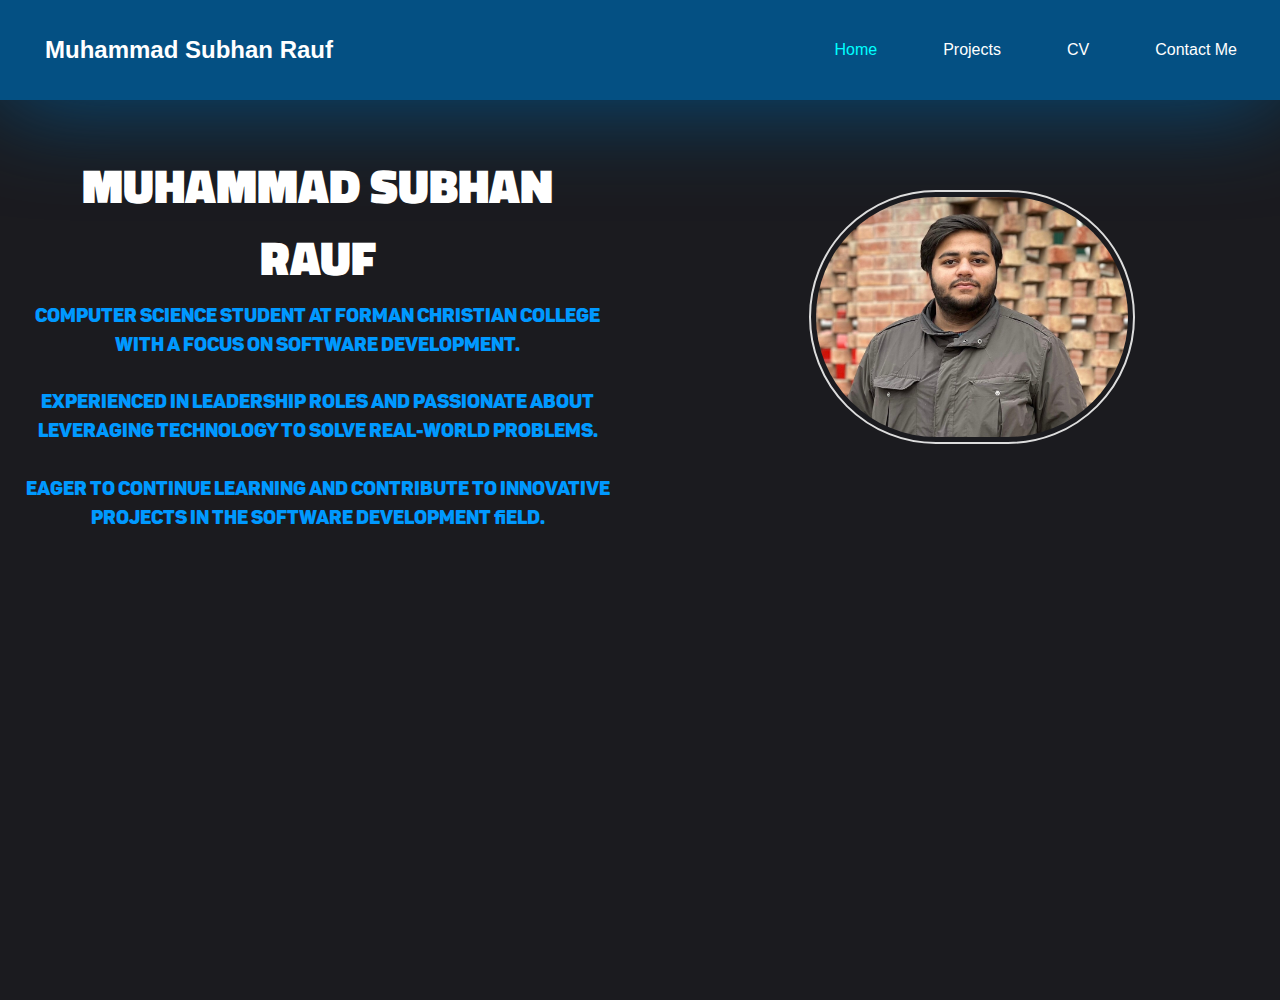
<file: index.html>
<!DOCTYPE html>
<html lang="en">
<head>
    <meta charset="UTF-8">
    <meta name="viewport" content="width=device-width, initial-scale=1.0">
    

<link rel="stylesheet" href="https://maxcdn.bootstrapcdn.com/bootstrap/4.5.2/css/bootstrap.min.css">


<script src="https://ajax.googleapis.com/ajax/libs/jquery/3.5.1/jquery.min.js"></script>
<script src="https://cdnjs.cloudflare.com/ajax/libs/popper.js/1.16.0/umd/popper.min.js"></script>
<script src="https://maxcdn.bootstrapcdn.com/bootstrap/4.5.2/js/bootstrap.min.js"></script>
<link rel="stylesheet" href="home_page.css">
    <title>Portfolio</title>
</head>
<body>
    <nav class="navbar navbar-expand-lg navbar-light navbar-custom">
        <a class="navbar-brand" href="#" style="color: rgb(255, 255, 255);">Muhammad Subhan Rauf</a>
        <button class="navbar-toggler" type="button" data-toggle="collapse" data-target="#navbarNav" aria-controls="navbarNav" aria-expanded="false" aria-label="Toggle navigation">
            <span class="navbar-toggler-icon"></span>
        </button>
        <div class="collapse navbar-collapse" id="navbarNav">
            <ul class="navbar-nav ml-auto">
                <li class="nav-item">
                    <a class="nav-link " href="index.html"href="#" style="color: aqua;">Home</a>
                </li>
                <li class="nav-item">
                    <a class="nav-link" href="projects.html"href="#" style="color: rgb(255, 255, 255);">Projects</a>
                </li>
                <li class="nav-item">
                    <a class="nav-link" href="CV.html" style="color: rgb(255, 255, 255);">CV</a>
                </li>
                <li class="nav-item">
                    <a class="nav-link" href="contact.html"href="#" style="color: rgb(255, 255, 255);">Contact Me</a>
                </li>
            </ul>
            
            
        </div>
    </nav>


    <div class="container5 height-full">
        <div class="spacer"></div>
        <div class="row">
            
            <div class="col-sm-6">
                <div class="spacer">
                    <h1 class="name_w_text" style="text-align:center">
                        MUHAMMAD SUBHAN RAUF</h1>
                </div>
                <h2 class="info_text">
                    Computer Science student at Forman Christian College with a focus on software development.
                    <br><br>Experienced in leadership roles and passionate about leveraging technology to solve real-world problems. 
                    <br><br>Eager to continue learning and contribute to innovative projects in the software development field.</h2>
            </div>

            <div class="col-sm-6">
                
                <div class="center">
                    <a href="myImg.jpg">
                        <img class ="main-pix" src="myImg.jpg" alt="Muhammad Subhan Rauf" height="200vh">
                    </a>
                </div>
            </div>
            

            
        </div>
    </div>

    



    






</body>
</html>
</file>
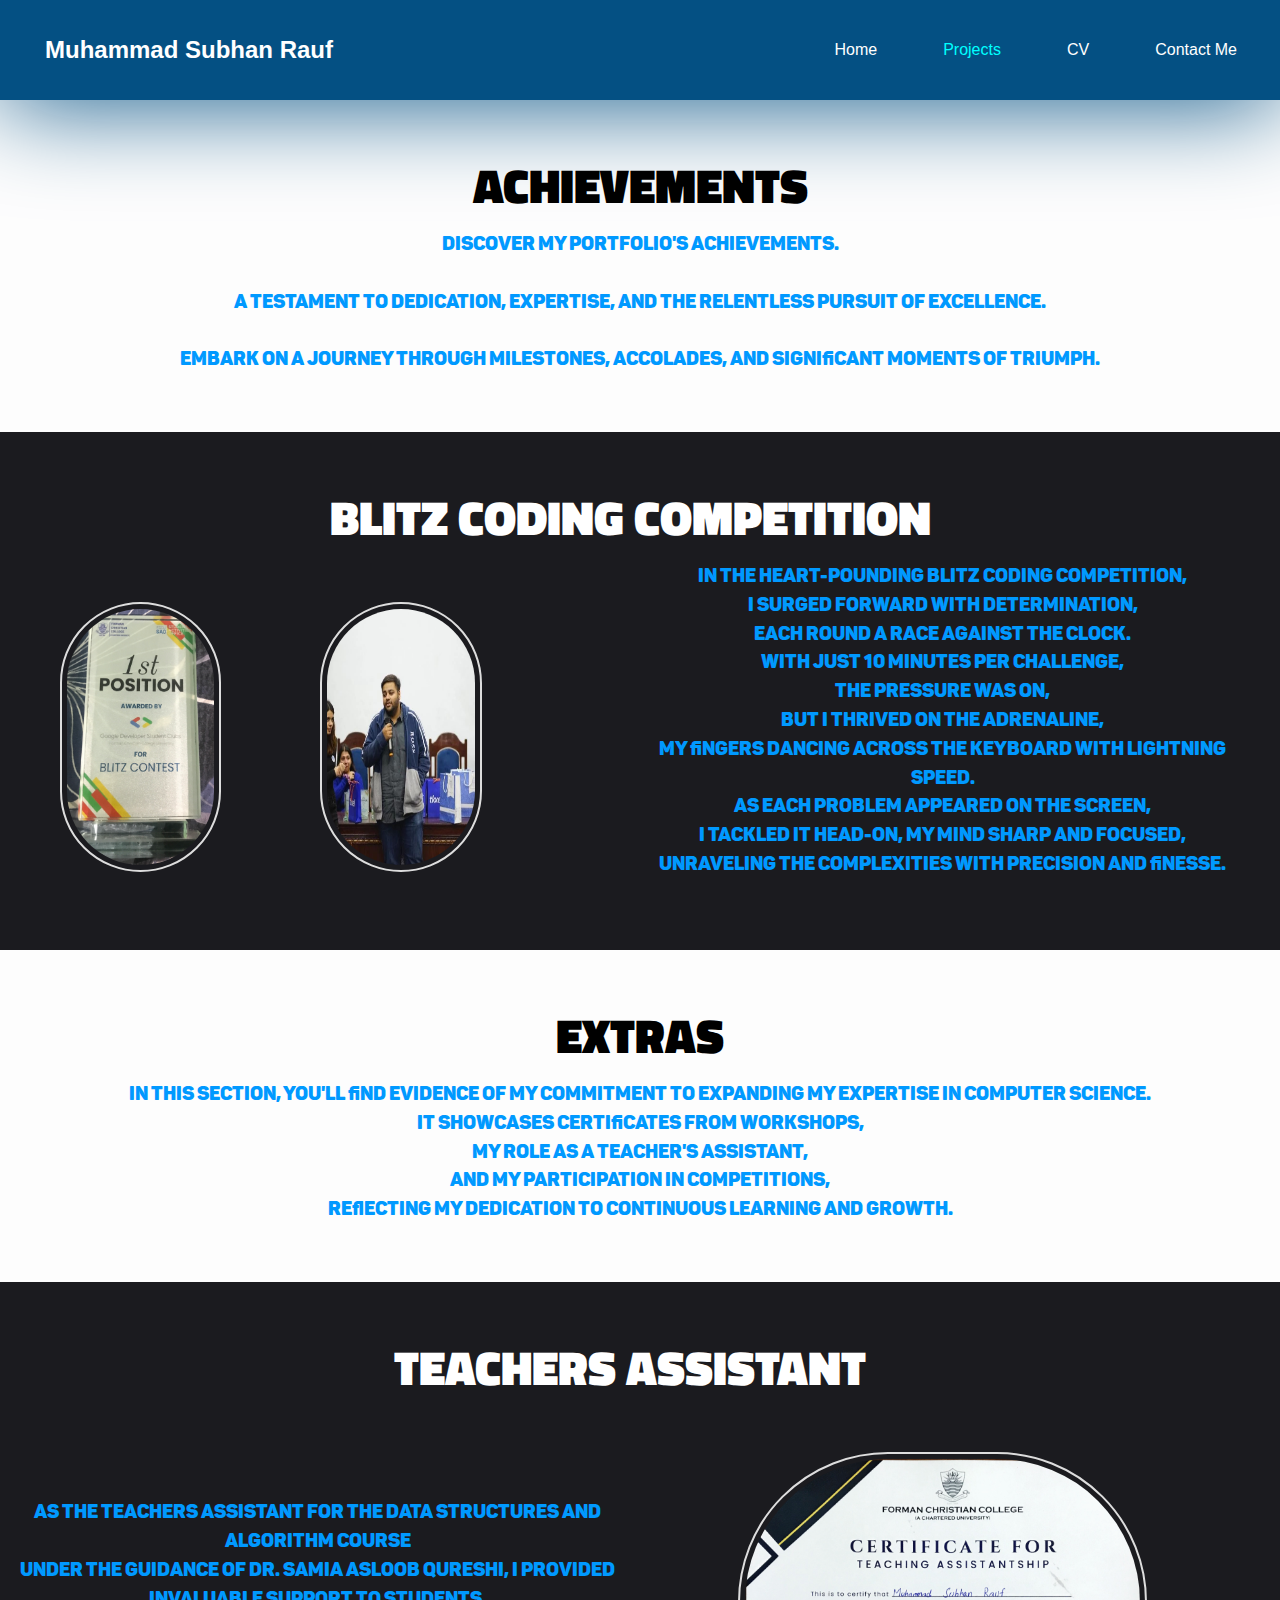
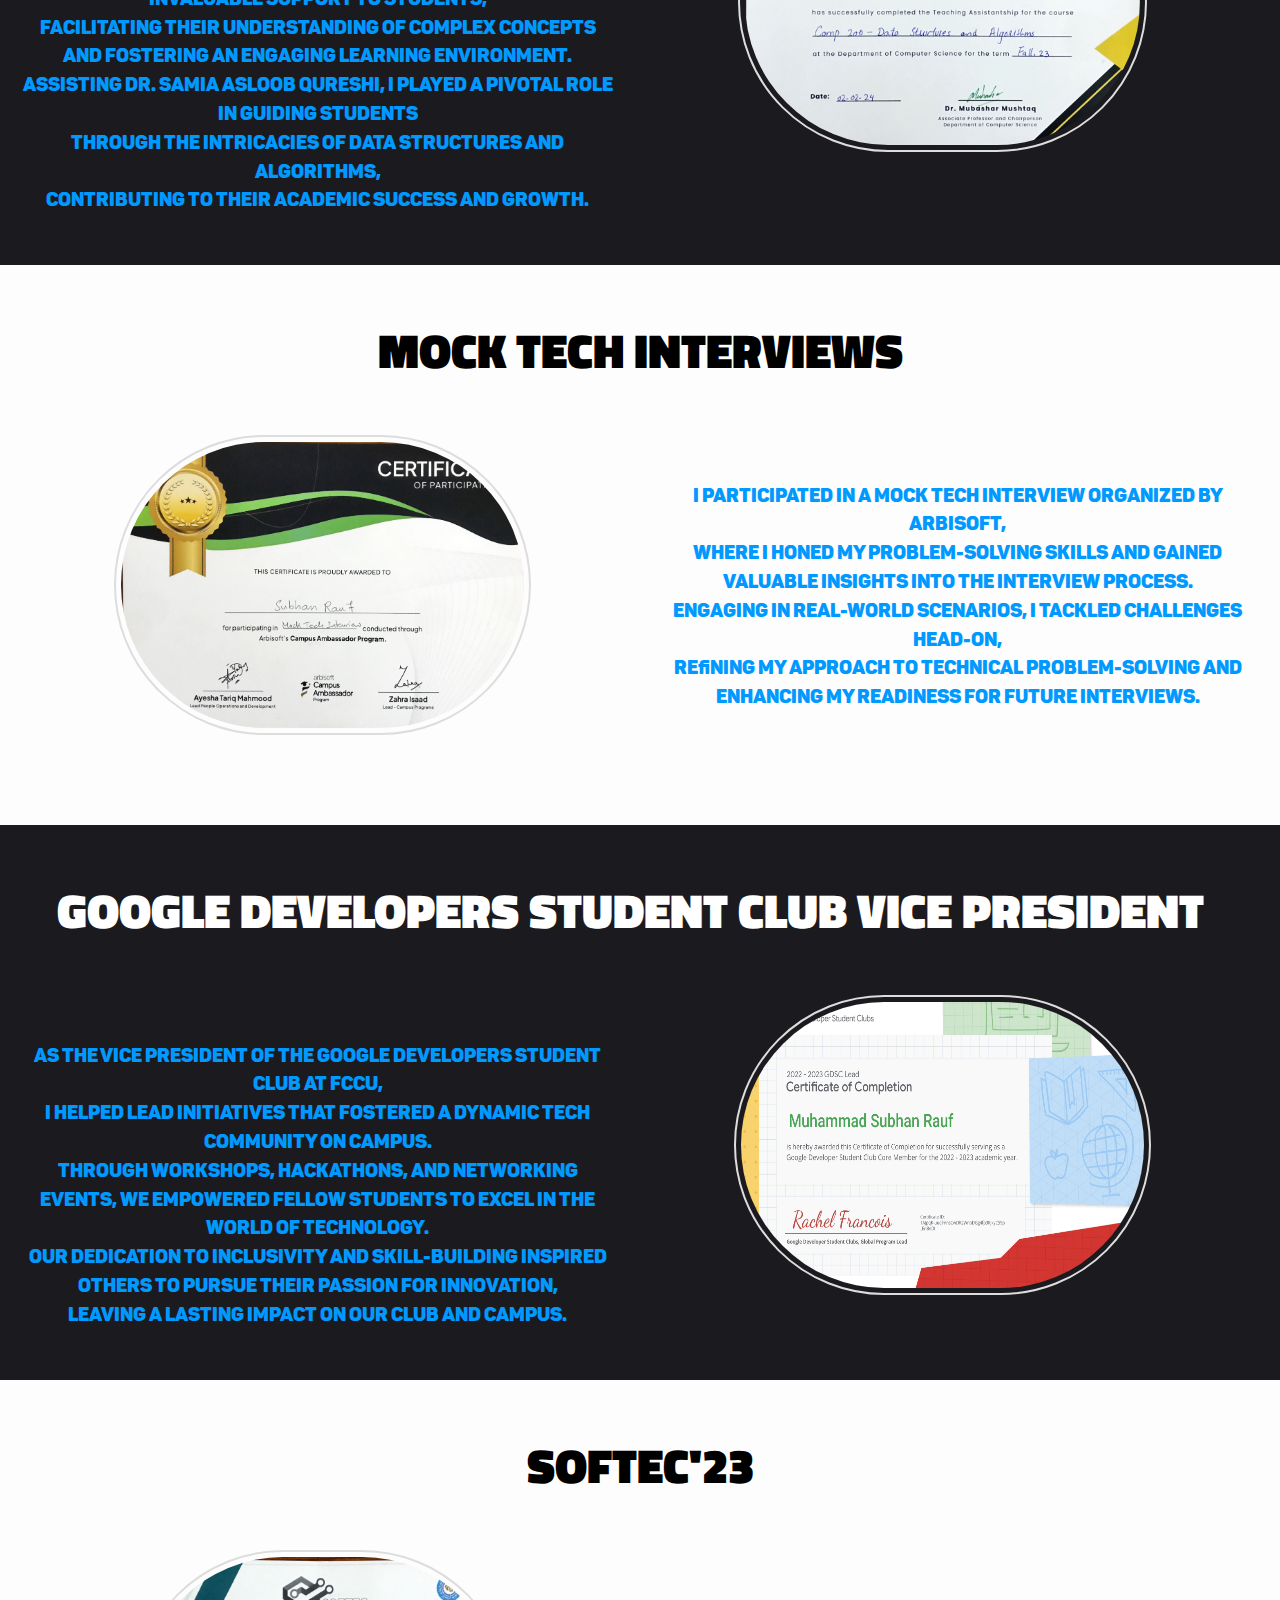
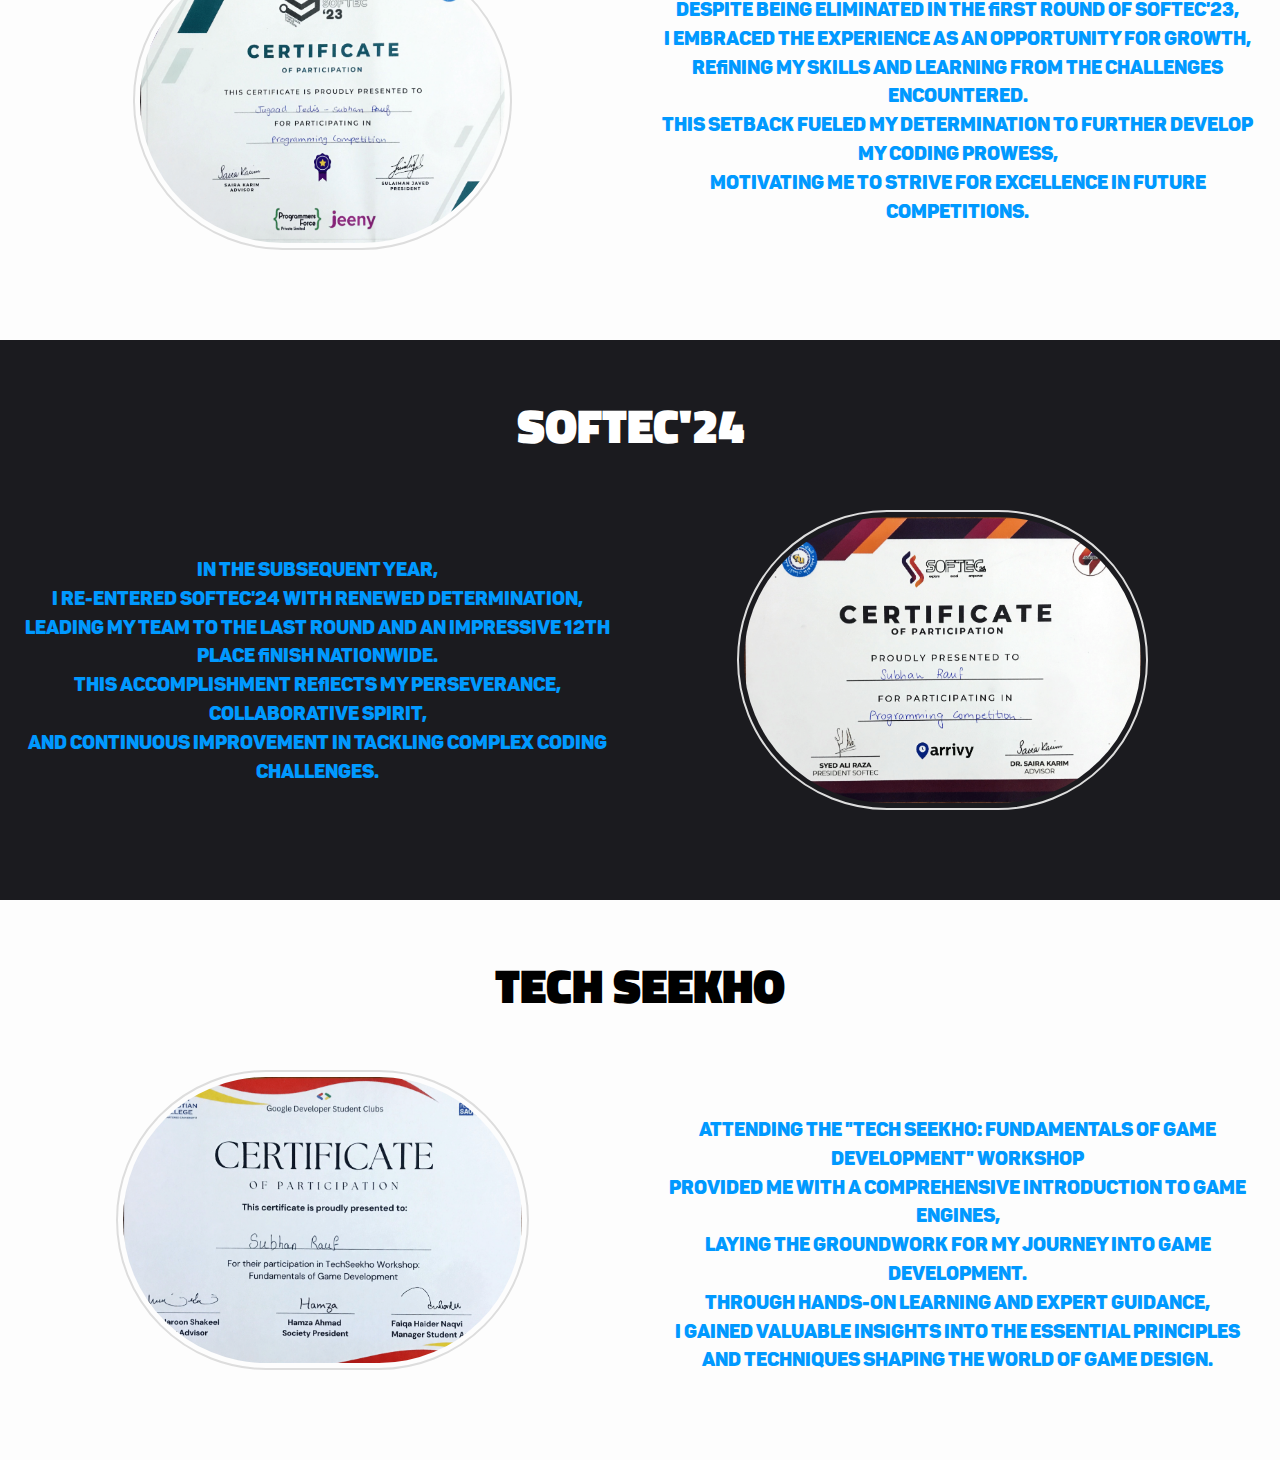
<file: achievements.html>
<!DOCTYPE html>
<html lang="en">
<head>
    <meta charset="UTF-8">
    <meta name="viewport" content="width=device-width, initial-scale=1.0">
    

<link rel="stylesheet" href="https://maxcdn.bootstrapcdn.com/bootstrap/4.5.2/css/bootstrap.min.css">


<script src="https://ajax.googleapis.com/ajax/libs/jquery/3.5.1/jquery.min.js"></script>
<script src="https://cdnjs.cloudflare.com/ajax/libs/popper.js/1.16.0/umd/popper.min.js"></script>
<script src="https://maxcdn.bootstrapcdn.com/bootstrap/4.5.2/js/bootstrap.min.js"></script>
<link rel="stylesheet" href="home_page.css">
    <title>Portfolio</title>
</head>
<body>
    <nav class="navbar navbar-expand-lg navbar-light navbar-custom">
        <a class="navbar-brand" href="#" style="color: rgb(255, 255, 255);">Muhammad Subhan Rauf</a>
        <button class="navbar-toggler" type="button" data-toggle="collapse" data-target="#navbarNav" aria-controls="navbarNav" aria-expanded="false" aria-label="Toggle navigation">
            <span class="navbar-toggler-icon"></span>
        </button>
        <div class="collapse navbar-collapse" id="navbarNav">
            <ul class="navbar-nav ml-auto">
                <li class="nav-item">
                    <a class="nav-link " href="index.html"href="#" style="color: rgb(255, 255, 255);">Home</a>
                </li>
                <li class="nav-item">
                    <a class="nav-link" href="projects.html"href="#" style="color: aqua;">Projects</a>
                </li>
                <li class="nav-item">
                    <a class="nav-link" href="CV.html" style="color: rgb(255, 255, 255);">CV</a>
                </li>
                <li class="nav-item">
                    <a class="nav-link" href="contact.html"href="#" style="color: rgb(255, 255, 255);">Contact Me</a>
                </li>
            </ul>
            
            
        </div>
    </nav>



    <div class="container6">
        <div class="center_text">
                
            <h1 class="name_text">
                ACHIEVEMENTS
            </h1>
        </div>
        

        <div class="row">
            <div class="center_text">
                <h2 class="info_text" style="text-align:center">
                    Discover my portfolio's achievements.
                    <br><br>
                    A testament to dedication, expertise, and the relentless pursuit of excellence.
                    <br><br>
                    Embark on a journey through milestones, accolades, and significant moments of triumph.

                </h2>
            </div>
        </div>
            
            
            
        
    </div>

    <div class="container5">
        <div class="center">
            <h1 class="name_w_text" style="text-align:center">
                BLITZ CODING COMPETITION
            </h1>
        </div>
        
        <div class="row">
            
            <div class="col-sm-6" style="text-align:center">
                <div class="center">
                    <div class="row">
                        <div class="col-sm-5">
                            <a href="blitz1.JPG">
                                <img src="blitz1.JPG" alt="Muhammad Subhan Rauf" height="300px">
                            </a>
                        </div>
                        <div class="col-sm-5">
                            <a href="blitz2.jpg">
                                <img src="blitz2.jpg" alt="Muhammad Subhan Rauf" height="300px">
                            </a>
                        </div>
                    </div>

                    
                </div>
            </div>

            <div class="col-sm-6" style="text-align:center">
                
                <h2 class="info_text">
                    In the heart-pounding Blitz coding competition,
                    <br>I surged forward with determination,
                    <br>each round a race against the clock.
                    <br>With just 10 minutes per challenge,
                    <br>the pressure was on,
                    <br>but I thrived on the adrenaline,
                    <br>my fingers dancing across the keyboard with lightning speed.
                    <br>As each problem appeared on the screen,
                    <br>I tackled it head-on, my mind sharp and focused,
                    <br>unraveling the complexities with precision and finesse.
                </h2>
            
            </div>

            
            
        </div>
    </div>

    


    <div class="container6">
        <div class="center_text">
                
            <h1 class="name_text">
                EXTRAS
            </h1>
        </div>
        

        <div class="row">
            <div class="center_text">
                <h2 class="info_text" style="text-align:center">
                    In this section, you'll find evidence of my commitment to expanding my expertise in computer science.
                    <br>It showcases certificates from workshops,
                    <br>my role as a Teacher's Assistant, 
                    <br>and my participation in competitions,
                    <br>reflecting my dedication to continuous learning and growth.

                </h2>
            </div>
        </div>
    </div>

    <div class="container5">
        <h1 class="name_w_text" style="text-align:center">
            TEACHERS ASSISTANT
        </h1>

        <div class="row">
            
            <div class="col-sm-6" style="text-align:center">
                <div class="info_text">
                    <br><br><br>
                    As the Teachers Assistant for the Data Structures and Algorithm course
                    <br>under the guidance of Dr. Samia Asloob Qureshi, I provided invaluable support to students,
                    <br>facilitating their understanding of complex concepts and fostering an engaging learning environment.
                    <br>Assisting Dr. Samia Asloob Qureshi, I played a pivotal role in guiding students
                    <br>through the intricacies of data structures and algorithms,
                    <br>contributing to their academic success and growth.
                </div>
            </div>

            <div class="col-sm-6" style="text-align:center">
                <a href="cert6.png">
                    <img src="cert6.png" alt="Muhammad Subhan Rauf" height="300px">
                </a>
            </div>
            
        </div>
    </div>
    <div class="container6">
        <h1 class="name_text" style="text-align:center">
            MOCK TECH INTERVIEWS
        </h1>
        <div class="row">
            <div class="col-sm-6" style="text-align:center">
                <a href="cert1.png">
                    <img src="cert1.png" alt="Muhammad Subhan Rauf" height="300px">
                </a>
            </div>
            <div class="col-sm-6" style="text-align:center">
                <div class="info_text">
                    <br><br><br>
                    I participated in a mock tech interview organized by Arbisoft,
                    <br>where I honed my problem-solving skills and gained valuable insights into the interview process. 
                    <br>Engaging in real-world scenarios, I tackled challenges head-on, 
                    <br>refining my approach to technical problem-solving and enhancing my readiness for future interviews.
                </div>
            </div>
        </div>

    </div>

    <div class="container5">
        <h1 class="name_w_text" style="text-align:center">
            GOOGLE DEVELOPERS STUDENT CLUB VICE PRESIDENT
        </h1>
        <div class="row">
            
            <div class="col-sm-6" style="text-align:center">
                <div class="info_text">
                    <br><br><br>
                    
                    As the Vice President of the Google Developers Student Club at FCCU,
                    <br>I helped lead initiatives that fostered a dynamic tech community on campus.
                    <br>Through workshops, hackathons, and networking events, we empowered fellow students to excel in the world of technology.
                    <br>Our dedication to inclusivity and skill-building inspired others to pursue their passion for innovation,
                    <br>leaving a lasting impact on our club and campus.
                </div>
            </div>
            <div class="col-sm-6" style="text-align:center">
                <a href="gdsc.png">
                    <img src="gdsc.png" alt="Muhammad Subhan Rauf" height="300px">
                </a>
            </div>
        </div>

    </div>
    
    <div class="container6">
        <h1 class="name_text" style="text-align:center">
            SOFTEC'23
        </h1>

        <div class="row">
            <div class="col-sm-6" style="text-align:center">
                <a href="cert2.png">
                    <img src="cert2.png" alt="Muhammad Subhan Rauf" height="300px">
                </a>
            </div>
            <div class="col-sm-6" style="text-align:center">
                <div class="info_text">
                    <br><br><br>
                    Despite being eliminated in the first round of SOFTEC'23,
                    <br>I embraced the experience as an opportunity for growth,
                    <br>refining my skills and learning from the challenges encountered.
                    <br>This setback fueled my determination to further develop my coding prowess,
                    <br>motivating me to strive for excellence in future competitions.
                </div>
            </div>
            
            
        </div>

    </div>
    <div class="container5">
        <h1 class="name_w_text" style="text-align:center">
            SOFTEC'24
        </h1>
        <div class="row">
            
            

            <div class="col-sm-6" style="text-align:center">
                <div class="info_text">
                    <br><br><br>
                    In the subsequent year,
                    <br>I re-entered SOFTEC'24 with renewed determination,
                    <br>leading my team to the last round and an impressive 12th place finish nationwide.
                    <br>This accomplishment reflects my perseverance, collaborative spirit,
                    <br>and continuous improvement in tackling complex coding challenges.
                </div>
            </div>
            
            <div class="col-sm-6" style="text-align:center">
                <a href="cert3.png">
                    <img src="cert3.png" alt="Muhammad Subhan Rauf" height="300px">
                </a>
            </div>

        </div>
    </div>

    <div class="container6">
        <h1 class="name_text" style="text-align:center">
            TECH SEEKHO
        </h1>
        <div class="row">
            
            <div class="col-sm-6" style="text-align:center">
                <a href="cert5.png">
                    <img src="cert5.png" alt="Muhammad Subhan Rauf" height="300px">
                </a>
            </div>

            <div class="col-sm-6" style="text-align:center">
                <div class="info_text">
                    <br><br><br>
                    Attending the "Tech Seekho: Fundamentals of Game Development" workshop
                    <br>provided me with a comprehensive introduction to game engines,
                    <br>laying the groundwork for my journey into game development.
                    <br>Through hands-on learning and expert guidance,
                    <br>I gained valuable insights into the essential principles and techniques shaping the world of game design.
                </div>
            </div>

            

        </div>

    </div>

    






</body>
</html>
</file>
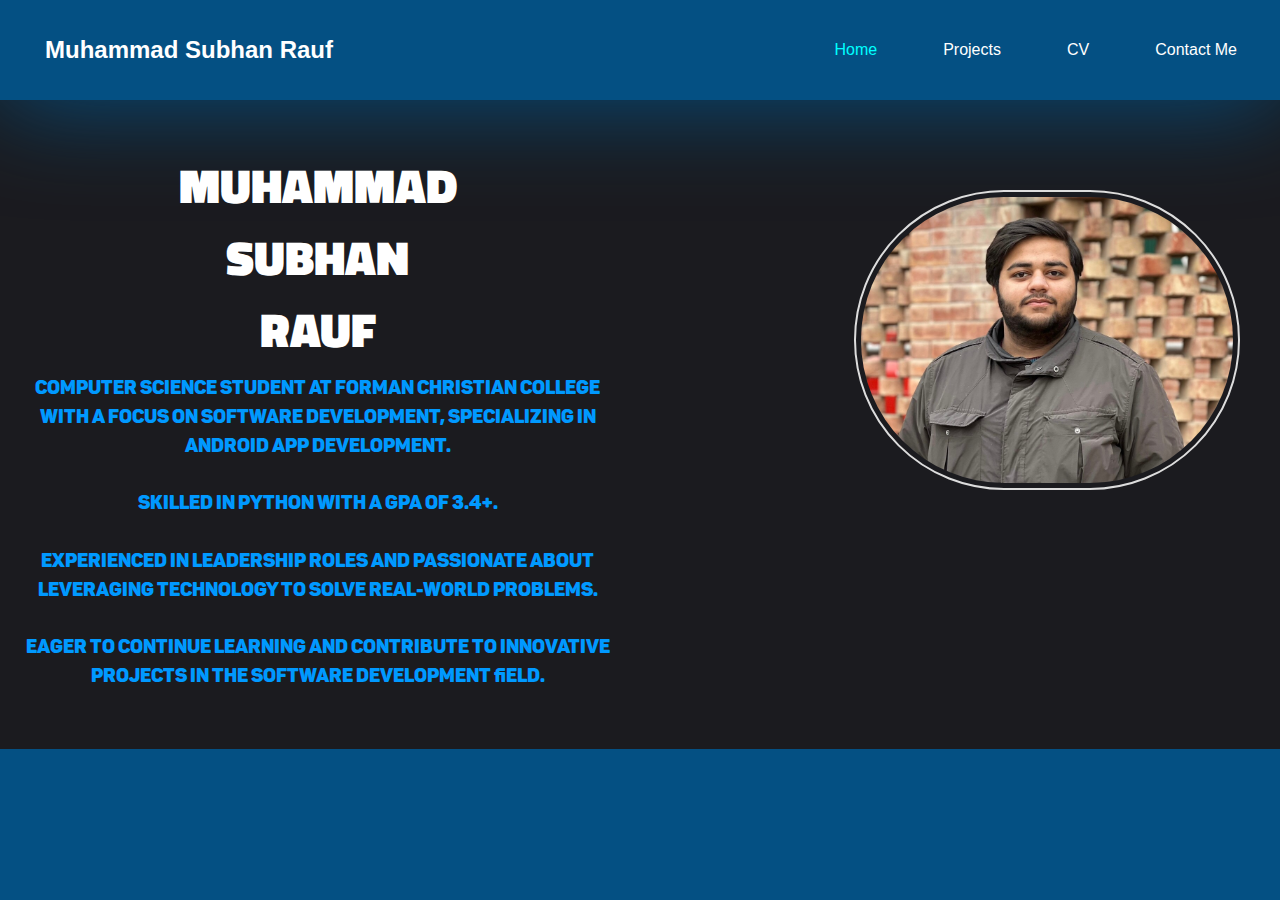
<file: Portfolio.html>
<!DOCTYPE html>
<html lang="en">
<head>
    <meta charset="UTF-8">
    <meta name="viewport" content="width=device-width, initial-scale=1.0">
    

<link rel="stylesheet" href="https://maxcdn.bootstrapcdn.com/bootstrap/4.5.2/css/bootstrap.min.css">


<script src="https://ajax.googleapis.com/ajax/libs/jquery/3.5.1/jquery.min.js"></script>
<script src="https://cdnjs.cloudflare.com/ajax/libs/popper.js/1.16.0/umd/popper.min.js"></script>
<script src="https://maxcdn.bootstrapcdn.com/bootstrap/4.5.2/js/bootstrap.min.js"></script>
<link rel="stylesheet" href="home_page.css">
    <title>Portfolio</title>
</head>
<body>
    <nav class="navbar navbar-expand-lg navbar-light navbar-custom">
        <a class="navbar-brand" href="#" style="color: rgb(255, 255, 255);">Muhammad Subhan Rauf</a>
        <button class="navbar-toggler" type="button" data-toggle="collapse" data-target="#navbarNav" aria-controls="navbarNav" aria-expanded="false" aria-label="Toggle navigation">
            <span class="navbar-toggler-icon"></span>
        </button>
        <div class="collapse navbar-collapse" id="navbarNav">
            <ul class="navbar-nav ml-auto">
                <li class="nav-item">
                    <a class="nav-link " href="Portfolio.html"href="#" style="color: aqua;">Home</a>
                </li>
                <li class="nav-item">
                    <a class="nav-link" href="projects.html"href="#" style="color: rgb(255, 255, 255);">Projects</a>
                </li>
                <li class="nav-item">
                    <a class="nav-link" href="CV.html" style="color: rgb(255, 255, 255);">CV</a>
                </li>
                <li class="nav-item">
                    <a class="nav-link" href="contact.html"href="#" style="color: rgb(255, 255, 255);">Contact Me</a>
                </li>
            </ul>
            
            
        </div>
    </nav>


    <div class="container5">
        <div class="spacer"></div>
        <div class="row">
            
            <div class="col-sm-6">
                <div class="spacer">
                    <h1 class="name_w_text">
                        MUHAMMAD 
                        <br>SUBHAN 
                        <br>RAUF</h1>
                </div>
                <h2 class="info_text">
                    Computer Science student at Forman Christian College with a focus on software development, specializing in Android app development.
                    <br><br> Skilled in Python with a GPA of 3.4+. 
                    <br><br>Experienced in leadership roles and passionate about leveraging technology to solve real-world problems. 
                    <br><br>Eager to continue learning and contribute to innovative projects in the software development field.</h2>
            </div>

            <div class="col-sm-6">
                
                <div class="spacer">
                    <a href="myImg.jpg">
                        <img src="myImg.jpg" alt="Muhammad Subhan Rauf" height="400px">
                    </a>
                </div>
            </div>
            
        </div>
    </div>

    



    






</body>
</html>
</file>
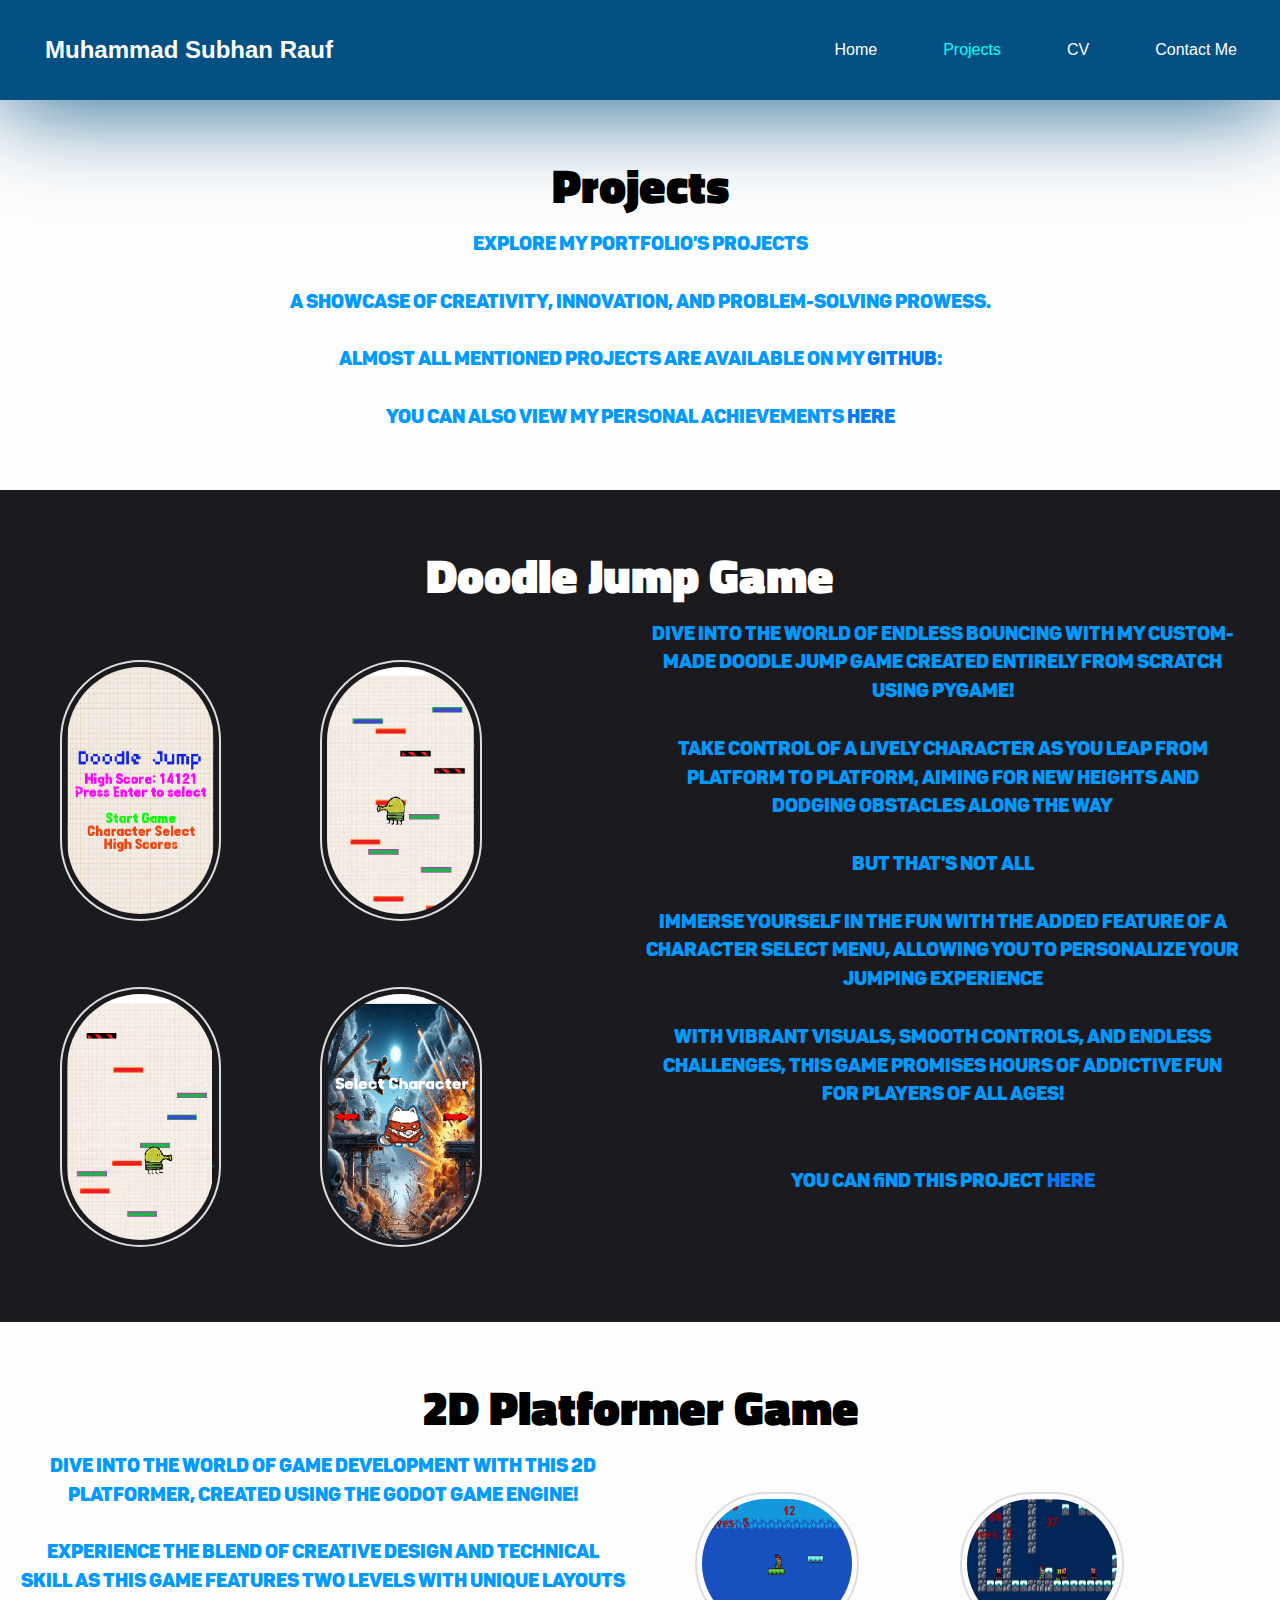
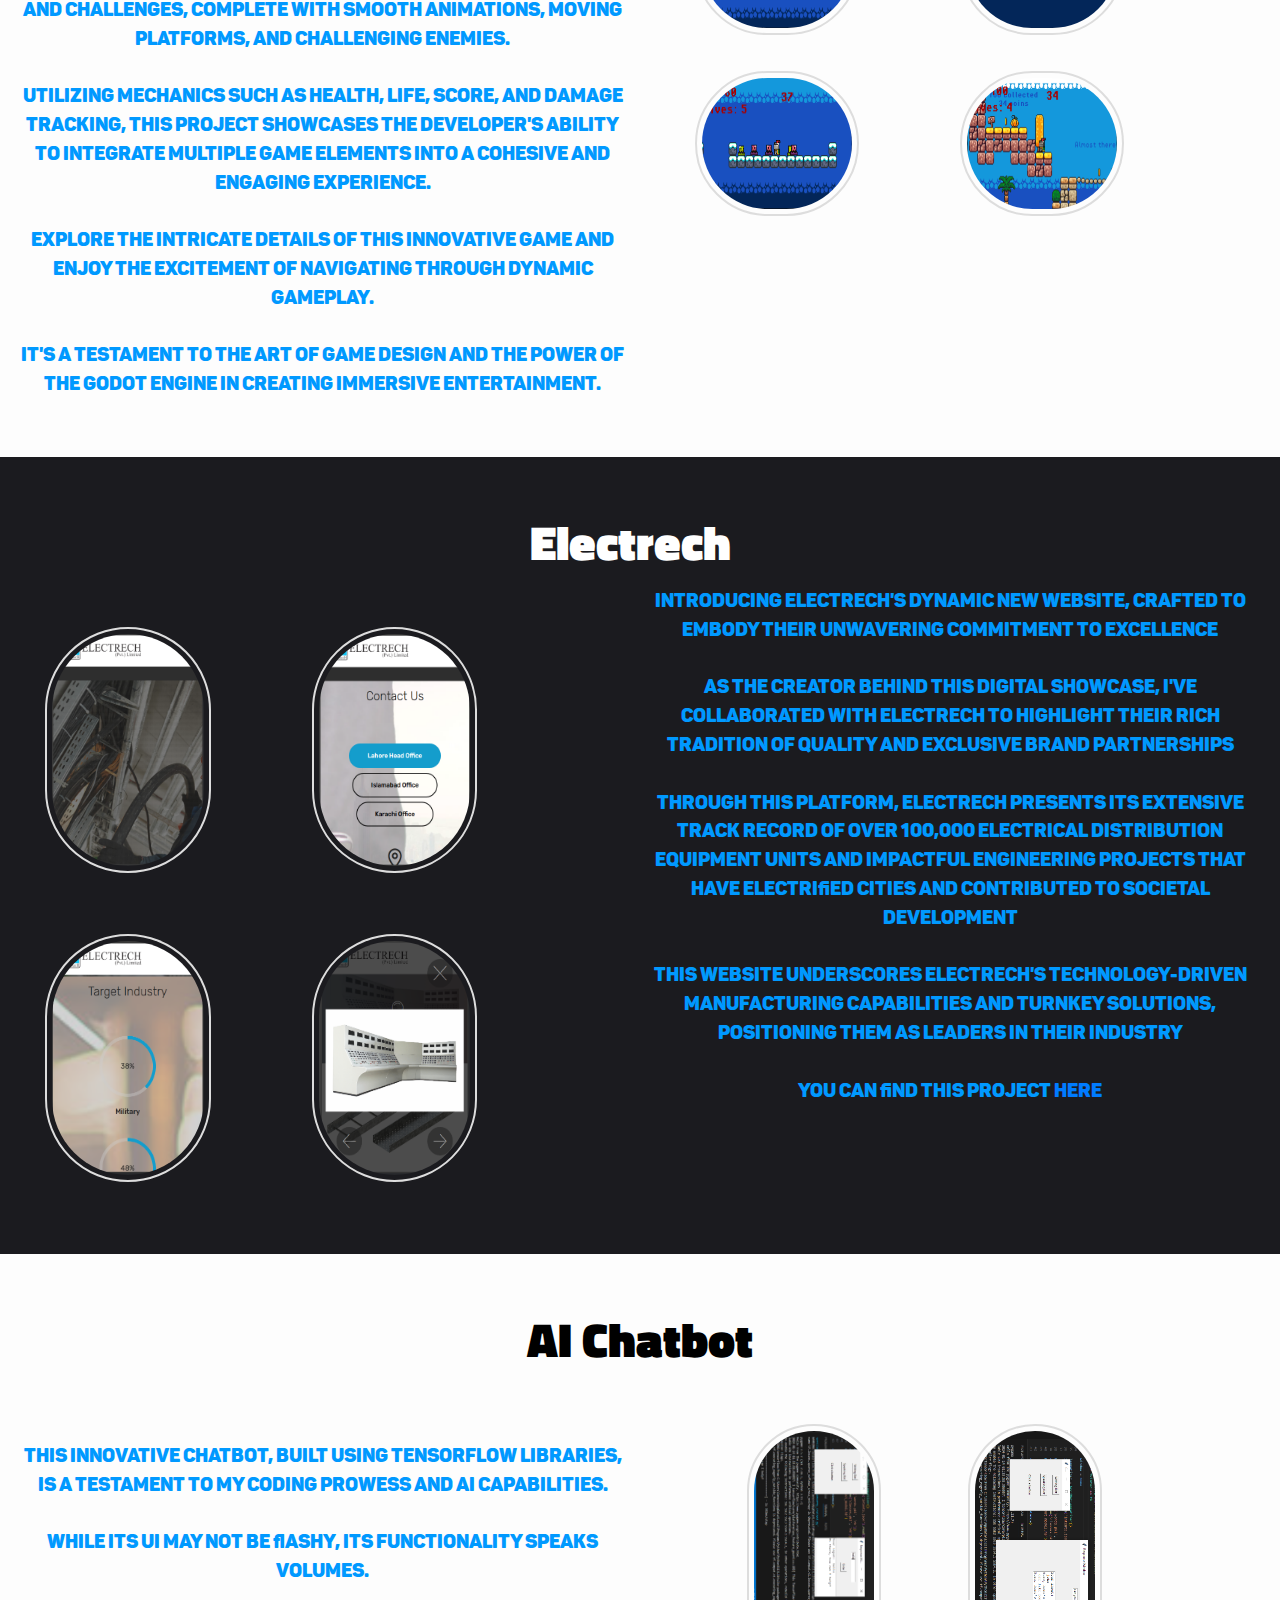
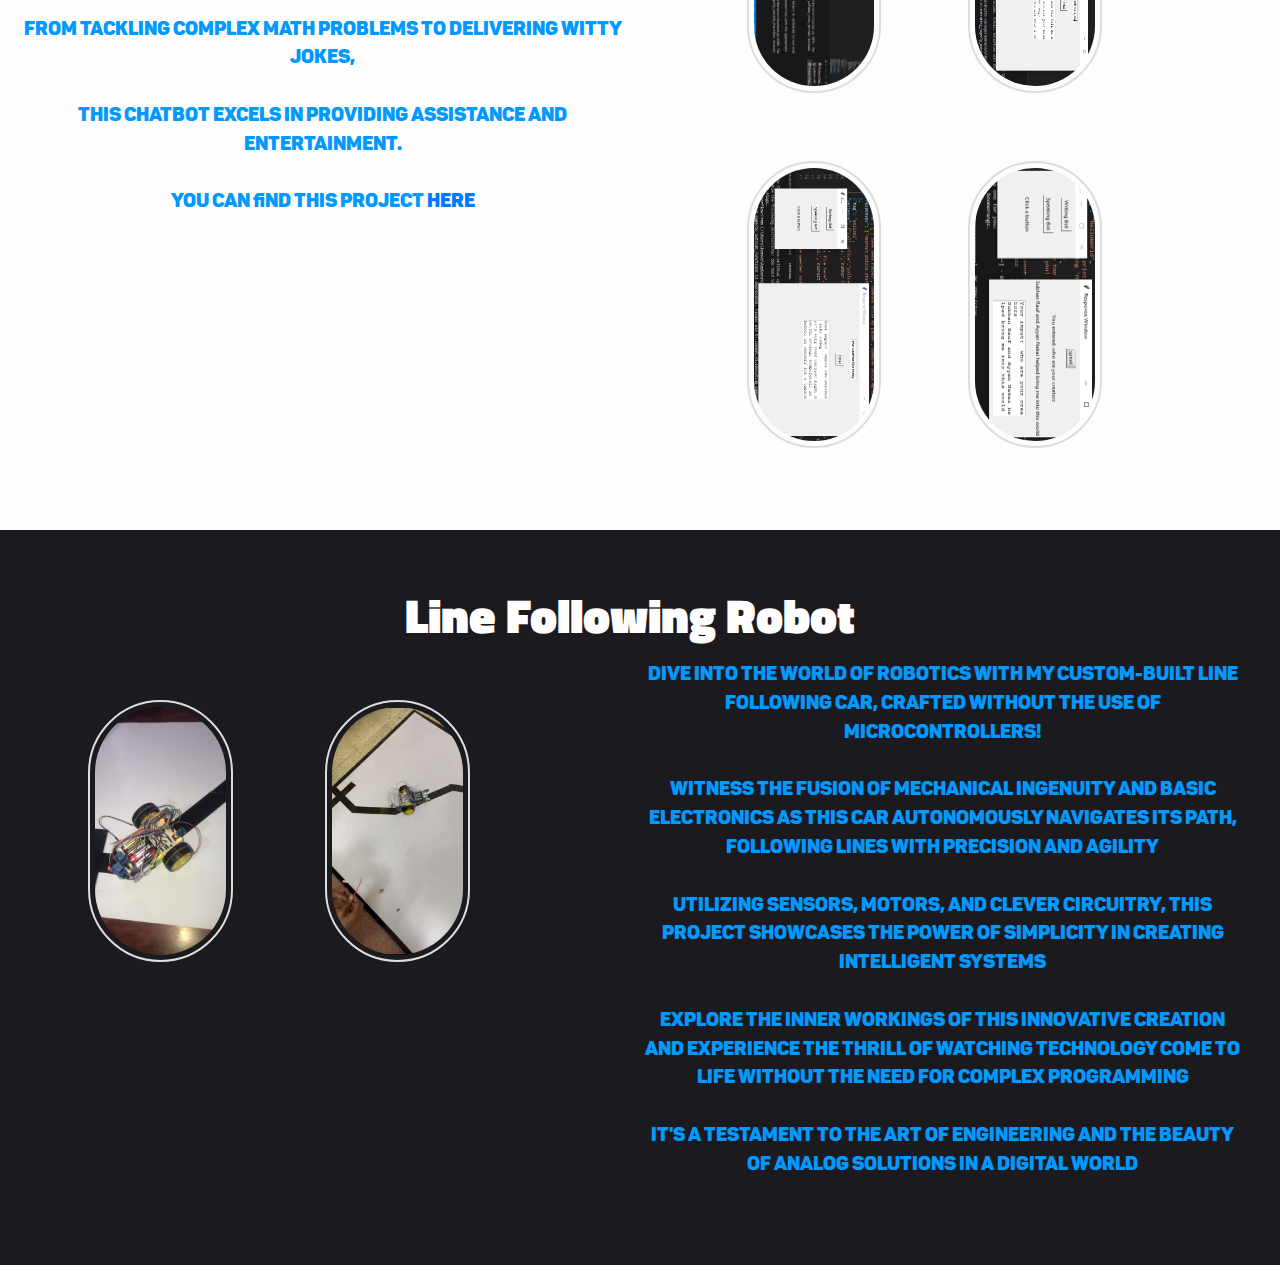
<file: projects.html>
<!DOCTYPE html>
<html lang="en">
<head>
    <meta charset="UTF-8">
    <meta name="viewport" content="width=device-width, initial-scale=1.0">
    

<link rel="stylesheet" href="https://maxcdn.bootstrapcdn.com/bootstrap/4.5.2/css/bootstrap.min.css">


<script src="https://ajax.googleapis.com/ajax/libs/jquery/3.5.1/jquery.min.js"></script>
<script src="https://cdnjs.cloudflare.com/ajax/libs/popper.js/1.16.0/umd/popper.min.js"></script>
<script src="https://maxcdn.bootstrapcdn.com/bootstrap/4.5.2/js/bootstrap.min.js"></script>
<link rel="stylesheet" href="home_page.css">
    <title>Portfolio</title>
</head>
<body>
    <nav class="navbar navbar-expand-lg navbar-light navbar-custom">
        <a class="navbar-brand" href="#" style="color: rgb(255, 255, 255);">Muhammad Subhan Rauf</a>
        <button class="navbar-toggler" type="button" data-toggle="collapse" data-target="#navbarNav" aria-controls="navbarNav" aria-expanded="false" aria-label="Toggle navigation">
            <span class="navbar-toggler-icon"></span>
        </button>
        <div class="collapse navbar-collapse" id="navbarNav">
            <ul class="navbar-nav ml-auto">
                <li class="nav-item">
                    <a class="nav-link " href="index.html"href="#" style="color: rgb(255, 255, 255);">Home</a>
                </li>
                <li class="nav-item">
                    <a class="nav-link" href="projects.html"href="#" style="color: aqua;">Projects</a>
                </li>
                <li class="nav-item">
                    <a class="nav-link" href="CV.html" style="color: rgb(255, 255, 255);">CV</a>
                </li>
                <li class="nav-item">
                    <a class="nav-link" href="contact.html"href="#" style="color: rgb(255, 255, 255);">Contact Me</a>
                </li>
            </ul>
            
            
        </div>
    </nav>



    <div class="container6">
        <div class="center_text">
                
            <h1 class="name_text">
                Projects
            </h1>
        </div>
        

        <div class="row">
            <div class="center_text">
                <h2 class="info_text" style="text-align:center">
                    Explore my portfolio's projects
                    <br><br>
                    A showcase of creativity, innovation, and problem-solving prowess.
                    <br><br>
                    almost All mentioned projects are available on my <a href="https://github.com/Muhammad-Subhan-Rauf">github</a>:
                    <br><br>
                    You can also view my personal achievements <a href="achievements.html">Here</a>
                </h2>
            </div>
        </div>
            
            
            
        
    </div>

    <div class="container5">
        <div class="center">
            <h1 class="name_w_text">
                Doodle Jump Game
        </div>
        
        <div class="row">
            
            <div class="col-sm-6" style="text-align:center">
                <div class="center">
                    <div class="row">
                        <div class="col-sm-5">
                            <a href="doodle1.jpg">
                                <img src="doodle1.PNG" alt="Muhammad Subhan Rauf" height="300px">
                            </a>
                        </div>
                        <div class="col-sm-5">
                            <a href="doodle2.jpg">
                                <img src="doodle2.PNG" alt="Muhammad Subhan Rauf" height="300px">
                            </a>
                        </div>
                    </div>

                    <div class="row">
                        <div class="col-sm-5">
                            <a href="doodle4.jpg">
                                <img src="doodle4.PNG" alt="Muhammad Subhan Rauf" height="300px">
                            </a>
                        </div>
                        <div class="col-sm-5">
                            <a href="doodle3.jpg">
                                <img src="doodle3.PNG" alt="Muhammad Subhan Rauf" height="300px">
                            </a>
                        </div>
                    </div>
                </div>
            </div>

            <div class="col-sm-6" style="text-align:center">
                
                <h2 class="info_text">
                    Dive into the world of endless bouncing with my custom-made Doodle Jump game created entirely from scratch using Pygame!
                    <br><br> Take control of a lively character as you leap from platform to platform, aiming for new heights and dodging obstacles along the way
                    <br><br> But that's not all
                    <br><br>immerse yourself in the fun with the added feature of a character select menu, allowing you to personalize your jumping experience
                    <br><br> With vibrant visuals, smooth controls, and endless challenges, this game promises hours of addictive fun for players of all ages!<br>
                    <br><br> You can find this project <a href="https://github.com/Muhammad-Subhan-Rauf/doodle_jump.git">Here</a>
                </h2>
            
            </div>

            
            
        </div>
    </div>
    
    <div class="container6">
        <div class="center">
            <h1 class="name_text">
                2D Platformer Game
        </div>
        <div class="row">
            

            <div class="col-sm-6" style="text-align:center">
                
                <h2 class="info_text">
                    
                    Dive into the world of game development with this 2D platformer, created using the GODOT game engine!

                    <br><br>Experience the blend of creative design and technical skill as this game features two levels with unique layouts and challenges, complete with smooth animations, moving platforms, and challenging enemies.

                    <br><br>Utilizing mechanics such as health, life, score, and damage tracking, this project showcases the developer's ability to integrate multiple game elements into a cohesive and engaging experience.

                    <br><br>Explore the intricate details of this innovative game and enjoy the excitement of navigating through dynamic gameplay.

                    <br><br>It's a testament to the art of game design and the power of the GODOT engine in creating immersive entertainment.</h2>
            
            </div>

            <div class="col-sm-6" style="text-align:center">
                <div class="center">
                    <div class="row">
                        <div class="col-sm-5">
                            <a href="plat1.PNG">
                                <img src="plat1.PNG" alt="Muhammad Subhan Rauf" >
                            </a>
                        </div>
                        <div class="col-sm-5">
                            <a href="plat2.PNG">
                                <img src="plat2.PNG" alt="Muhammad Subhan Rauf" >
                            </a>
                        </div>
                    </div>

                    <div class="row">
                        <div class="col-sm-5">
                            <a href="plat3.PNG">
                                <img src="plat3.PNG" alt="Muhammad Subhan Rauf" >
                            </a>
                        </div>
                        <div class="col-sm-5">
                            <a href="plat4.PNG">
                                <img src="plat4.PNG" alt="Muhammad Subhan Rauf" >
                            </a>
                        </div>
                    </div>


                </div>

            </div>

            
            
        </div>
    </div>


    
    <div class="container5">
        <div class="center">
            <h1 class="name_w_text">
                Electrech
        </div>
        <div class="row">
            <div class="row">
                <div class="col-sm-6" style="text-align:center">
                    <div class="center">
                        <div class="row">
                            <div class="col-sm-5">
                                <a href="website1.PNG">
                                    <img src="website1.PNG" alt="Muhammad Subhan Rauf" height="300px">
                                </a>
                            </div>
                            <div class="col-sm-5">
                                <a href="website2.png">
                                    <img src="website2.PNG" alt="Muhammad Subhan Rauf" height="300px">
                                </a>
                            </div>
                        </div>
                    </div>

                    
                    <div class="center">
                        <div class="row">
                            <div class="col-sm-5">
                                <a href="website3.PNG">
                                    <img src="website3.PNG" alt="Muhammad Subhan Rauf" height="300px">
                                </a>
                            </div>
                            <div class="col-sm-5">
                                <a href="website4.PNG">
                                    <img src="website4.PNG" alt="Muhammad Subhan Rauf" height="300px">
                                </a>
                            </div>
                        </div>
                    </div>
                </div>
            
            <div class="col-sm-6" style="text-align:center">
                
                <h2 class="info_text">
                    Introducing ELECTRECH's dynamic new website, crafted to embody their unwavering commitment to excellence
                    <br><br> As the creator behind this digital showcase, I've collaborated with ELECTRECH to highlight their rich tradition of quality and exclusive brand partnerships
                    <br><br> Through this platform, ELECTRECH presents its extensive track record of over 100,000 electrical distribution equipment units and impactful engineering projects that have electrified cities and contributed to societal development
                    <br><br> This website underscores ELECTRECH's technology-driven manufacturing capabilities and turnkey solutions, positioning them as leaders in their industry
                    <br><br> You can find this project <a href="https://electrech.com/">Here</a>

                </h2>
            
            </div>
        </div>
    </div>
    </div>
    <div class="container6">
        <div class="center">
            <h1 class="name_text">
                AI Chatbot
        </div>
        
        <div class="row">
            
            <div class="col-sm-6" style="text-align:center">
                
                <h2 class="info_text">
                                        
                    <br><br>This innovative chatbot, built using TensorFlow libraries, is a testament to my coding prowess and AI capabilities.
                    <br><br>While its UI may not be flashy, its functionality speaks volumes.
                    <br><br>From tackling complex math problems to delivering witty jokes,
                    <br><br>this chatbot excels in providing assistance and entertainment.
                    <br><br>You can find this project <a href="https://github.com/Muhammad-Subhan-Rauf/doodle_jump.git">Here</a>
                </h2>
            
            </div>


            <div class="col-sm-6" style="text-align:center">
                <div class="center">
                    <div class="row">
                        <div class="col-sm-5">
                            <a href="bot00.PNG">
                                <img src="bot0.PNG" alt="Muhammad Subhan Rauf" height="300px">
                            </a>
                        </div>
                        <div class="col-sm-5">
                            <a href="bot11.PNG">
                                <img src="bot1.PNG" alt="Muhammad Subhan Rauf" height="300px">
                            </a>
                        </div>
                    </div>

                    <div class="row">
                        <div class="col-sm-5">
                            <a href="bot22.PNG">
                                <img src="bot2.PNG" alt="Muhammad Subhan Rauf" height="300px">
                            </a>
                        </div>
                        <div class="col-sm-5">
                            <a href="bot33.PNG">
                                <img src="bot3.PNG" alt="Muhammad Subhan Rauf" height="300px">
                            </a>
                        </div>
                    </div>
                </div>
            </div>

            

            
            
        </div>
    </div>


    <div class="container5">
        <div class="center">
            <h1 class="name_w_text">
                Line Following Robot
        </div>
        <div class="row">
            

            

            <div class="col-sm-6" style="text-align:center">
                <div class="center">
                    <div class="row">
                        <div class="col-sm-5">
                            <a href="robot1.jpg">
                                <img src="robot1.jpg" alt="Muhammad Subhan Rauf" height="350px" width="700px">
                            </a>
                        </div>
                        <div class="col-sm-5">
                            <a href="robot2.jpg">
                                <img src="robot2.jpg" alt="Muhammad Subhan Rauf" height="350px" width="700px">
                            </a>
                        </div>
                    </div>
                </div>

            </div>

            <div class="col-sm-6" style="text-align:center">
                
                <h2 class="info_text">
                    Dive into the world of robotics with my custom-built Line Following Car, crafted without the use of microcontrollers!
                    <br><br> Witness the fusion of mechanical ingenuity and basic electronics as this car autonomously navigates its path, following lines with precision and agility
                    <br><br> Utilizing sensors, motors, and clever circuitry, this project showcases the power of simplicity in creating intelligent systems
                    <br><br> Explore the inner workings of this innovative creation and experience the thrill of watching technology come to life without the need for complex programming
                    <br><br> It's a testament to the art of engineering and the beauty of analog solutions in a digital world<br><br>
                </h2>
            
            </div>

            
            
        </div>
    </div>



    




    






</body>
</html>
</file>
<file: home_page.css>
/* Navbar background and text color */
.navbar-custom {
    background-color: #045083 !important;
    color: #fdfdfd!important;
}


.navbar-right{
    margin-left: 300px;
    margin-top: 0px;
    
}
.navbar-left {
    display: flex;
    align-items: center;
}
.navbar {
    padding: 15px ;
    color: white;
    display: flex;
    justify-content: space-between;
    background-color: #045083; 
    box-shadow: 0 1px 100px #045083;
    height: 100px !important;
    padding-bottom: 15px;
}


/* Update the background color for the entire page */
body {
    width: 100%;
    height: 100%;
    background-color: #045083; 
    margin: 0; 
    font-family: Arial, sans-serif; 
}

.height-full
{
    height: 100vh;
}
.navbar a {
    text-decoration: none;
    color: white;
    margin-right: 20px;
    margin-left: 30px;
}


.navbar-brand {
    font-size: 24px;
    font-weight: bold;
}

.navbar-nav {
    list-style-type: none;
    margin: 0;
    padding: 0;
    display: flex;
    align-items: center;
}

.nav-item {
    display: inline;
    transform: translateY(0); 
    transition: transform 0.5s ease;
    color: white;
    
    
}
.nav-item:hover
{
    transform: translateY(-5px); 
    color: aqua;

}

.spacer {
    flex-grow: 1;
*{
    margin: 10;
    padding: 10;
    margin-left: auto;
    margin-right: auto;
    box-sizing: border-box;

}
}

@font-face {
    font-family:"Titillium-web";
    src: url("TitilliumWeb-Black.ttf") format("truetype");
  }
.name_text
{
    color: rgb(0, 0, 0);
    font:inherit;
    font-family:"Titillium-web";
    font-size: 3rem;
    transform: translateY(0); 
    transition: transform 0.5s ease;
    text-align: center;
    
}
.name_w_text
{
    color: rgb(255, 255, 255);
    font:inherit;
    font-family:"Titillium-web";
    font-size: 3rem;
    transform: translateY(0); 
    transition: transform 0.5s ease;
    text-align: center;
}
.name_text:hover
{
    text-shadow: 0px 4px rgba(230, 11, 11, 0.822);
    transform: translateY(-5px); 

}

.name_w_text:hover
{
    text-shadow: 0px 4px rgba(230, 11, 11, 0.822);
    transform: translateY(-5px); 
    
}
@font-face {
    font-family:"Panton";
    src: url("Panton.otf") format("truetype");
  }
.info_text
{
    color:#0099ff;
    font:inherit;
    font-family: Panton;
    font-size:larger;
    text-align: center;
}



img 
{
    border: 2px solid #ddd;
    border-radius: 400px;
    padding: 5px;
    
    max-width: fit-content;
    margin: 40px;

    width: 70%;
    height: 80%;
    
    max-height: 300px;
    transform: translateY(0); 
    transition: transform 0.5s ease;   
}
  
img:hover 
{
    box-shadow: 0 0 50px 20px #0099ff;
    transform: translateY(-15px); 
}


/* Container for the white section content */
.container5 {
    max-width: auto; /* Adjust maximum width as needed */
    margin: auto; /* Center the container horizontally */
    padding: 50px 20px; /* Add some spacing to the sides */
    background-color:  #1b1b1f;
    text-align: right;
    padding-right: 40px;


    
}

.container4 {
    max-width: auto; /* Adjust maximum width as needed */
    margin: auto; /* Center the container horizontally */
    padding: 50px 20px; /* Add some spacing to the sides */
    background-color:  #1b1b1f;
    text-align: right;
    padding-right: 40px;
    max-height: fit-content;
    min-height: fit-content;

    
}

.container6 {
    max-width: auto; /* Adjust maximum width as needed */
    margin: auto; /* Center the container horizontally */
    padding: 50px 20px; /* Add some spacing to the sides */
    background-color: #fdfdfd;
    text-align: left;
    padding-left: 20px;


    
}


.center_text
{
    max-width: fit-content;
    margin-left: auto;
    margin-right: auto;
    text-align: center;
}
.center
{
    max-width: fit-content;
    margin-left: auto;
    margin-right: auto;
    padding: auto;
}

.just_text
{
    max-width: fit-content;
    margin-left: auto;
    margin-right: auto;
    text-align: justify;
}
</file>
